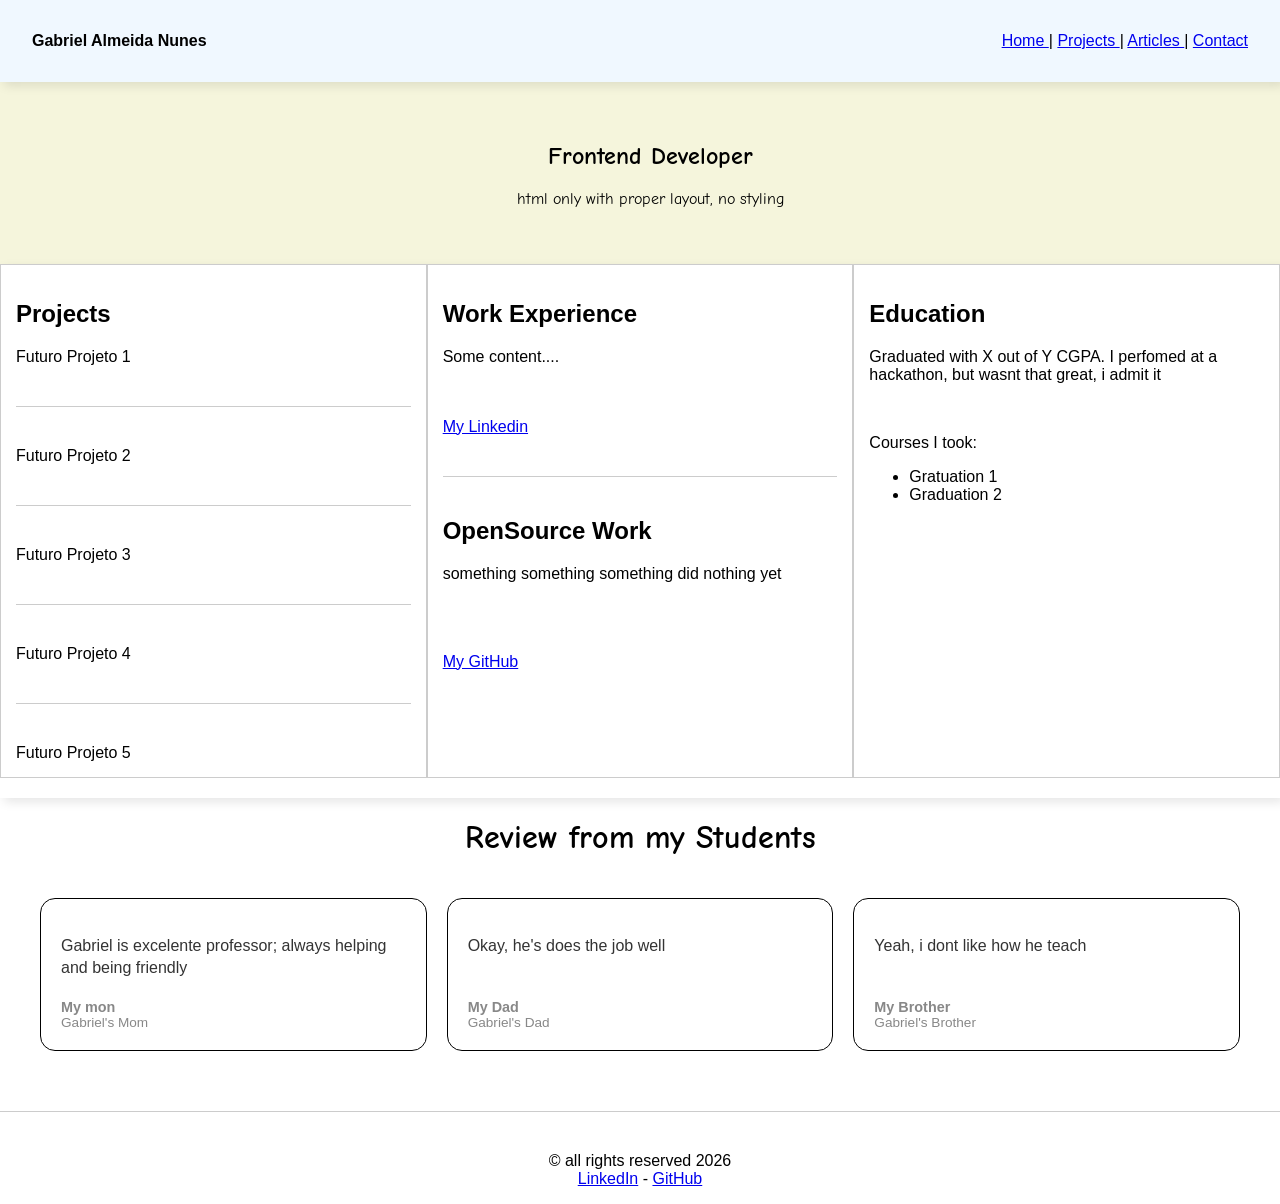
<file: frontend/almeida_page/index.html>
<!DOCTYPE html>
<html lang="en">
<head>
    <meta charset="UTF-8">
    <meta name="viewport" content="width=device-width, initial-scale=1.0">
     <title>Gabriel Almeida Nunes | Software Developer & Tech Instructor</title>
     <meta name="description" content="Página para apresentar Gabriel Almeida, professor e desenvolvedor de software. | Page for introduce Gabriel Almeida Nunes,Technical Instructor and Developer">
     <meta name="keywords" content="Desenvolvedor, Software, Instrutor Técnico, Auditoria de Sistemas, C#, Praia Grande, Gabriel Almeida Nunes">
     <meta name="author" content="Gabriel Almeida Nunes">
    <meta property="og:title" content="Gabriel Almeida Nunes | Software Developer & Tech Instructor">
    <meta property="og:description" content="Conheça a trajetória de Gabriel Almeida Nunes, de Direito à Tecnologia. Especialista em Educação Técnica e Auditoria.">
    <meta property="og:type" content="website">
    <meta property="og:image" content="images/perfil-social.jpg"> <meta property="og:url" content="https://almeidanunesgabriel.github.io/roadmap-challenges/frontend/almeida_page/">
    <link href="https://fonts.googleapis.com/css2?family=Comic+Neue:wght@400;700&display=swap" rel="stylesheet">
    <link rel="stylesheet" href="style.css">
</head>
<body>
    <header>
        <table border="0" width="100%" cellpadding="10">
            <tr>
                <td align="left">
                    <strong>Gabriel Almeida Nunes</strong>
                </td>
                <td align="right">
                    <a href="index.html">Home </a> |
                    <a href="projects.html">Projects </a> |
                    <a href="articles.html">Articles </a> |
                    <a href="contact.html">Contact </a>
                </td>
            </tr>
        </table>       
    </header> 
   <main>
        <section id="hero">
             <div class="camada-interna"> <!--Para evitar bugs em telas ultra wide-->
                <h1> Frontend Developer </h1>
                <p style="text-align:center;font-family: 'Comic Neue', cursive;">html only with proper layout, no styling</p>
             </div>
        </section>
        <div class="container">
            <section class="coluna">
                <h2>Projects</h2>
                <a>Futuro Projeto 1</a>
                <hr>        
                <a>Futuro Projeto 2</a>
                <hr>
                <a>Futuro Projeto 3</a>
                <hr>
                <a>Futuro Projeto 4</a>
                <hr>
                <a>Futuro Projeto 5</a>
            </section> 
            <section class="coluna">
                <h2>Work Experience</h2>
                <p> Some content....
                </p>
                <br>
                <br>
                <a href="https://www.linkedin.com/in/gabriel-anunes/" target="_blank" rel="noopener noreferrer">My Linkedin</a>
                <hr>
                <h2>OpenSource Work</h2>
                    <p> something something something did nothing yet</p>
                    <br><br><br>
                    <a href="https://github.com/AlmeidaNunesGabriel/AlmeidaNunesGabriel/" target="_blank" rel="noopener noreferrer">My GitHub</a>
            </section>          
            <section class="coluna">             
                <h2>Education</h2>
                <p>Graduated with X out of Y CGPA. I perfomed at a hackathon, but wasnt that great, i admit it</p><br>
                <p> Courses I took:</p>
                <ul>
                    <li>Gratuation 1 </li>
                    <li>Graduation 2</li>
                </ul>
            </section>
        </div>            
        <h1>Review from my Students</h1>
        <div class="reviews-container camada-interna">
            <article class="review-card">
                <p class="review-text">Gabriel is excelente professor; always helping and being friendly</p>
                <div class="review-author">
                        <span class="author-name">My mon</span>
                        <span class="author-title">Gabriel's Mom</span>
                </div>
            </article>

            <article class="review-card">
                <p class="review-text"> Okay, he's does the job well</p>
                <div class="review-author">
                    <span class="author-name">My Dad</span>
                    <span class="author-title">Gabriel's Dad</span>
                </div>
            </article>

            <article class="review-card">
                <p class="review-text"> Yeah, i dont like how he teach</p>
                <div class="review-author">
                    <span class="author-name">My Brother</span>
                    <span class="author-title">Gabriel's Brother</span>
                </div>
            </article>

        </div>
            
                
        
    </main>

    <footer>
    <hr> <p align="center">
        &copy; all rights reserved 2026 
        <br>
        <a href="https://www.linkedin.com/in/gabriel-anunes/" target="_blank">LinkedIn</a> - 
        <a href="https://github.com/almeidanunesgabriel" target="_blank">GitHub</a>
    </p>
</footer>
</body>
</html>
</file>
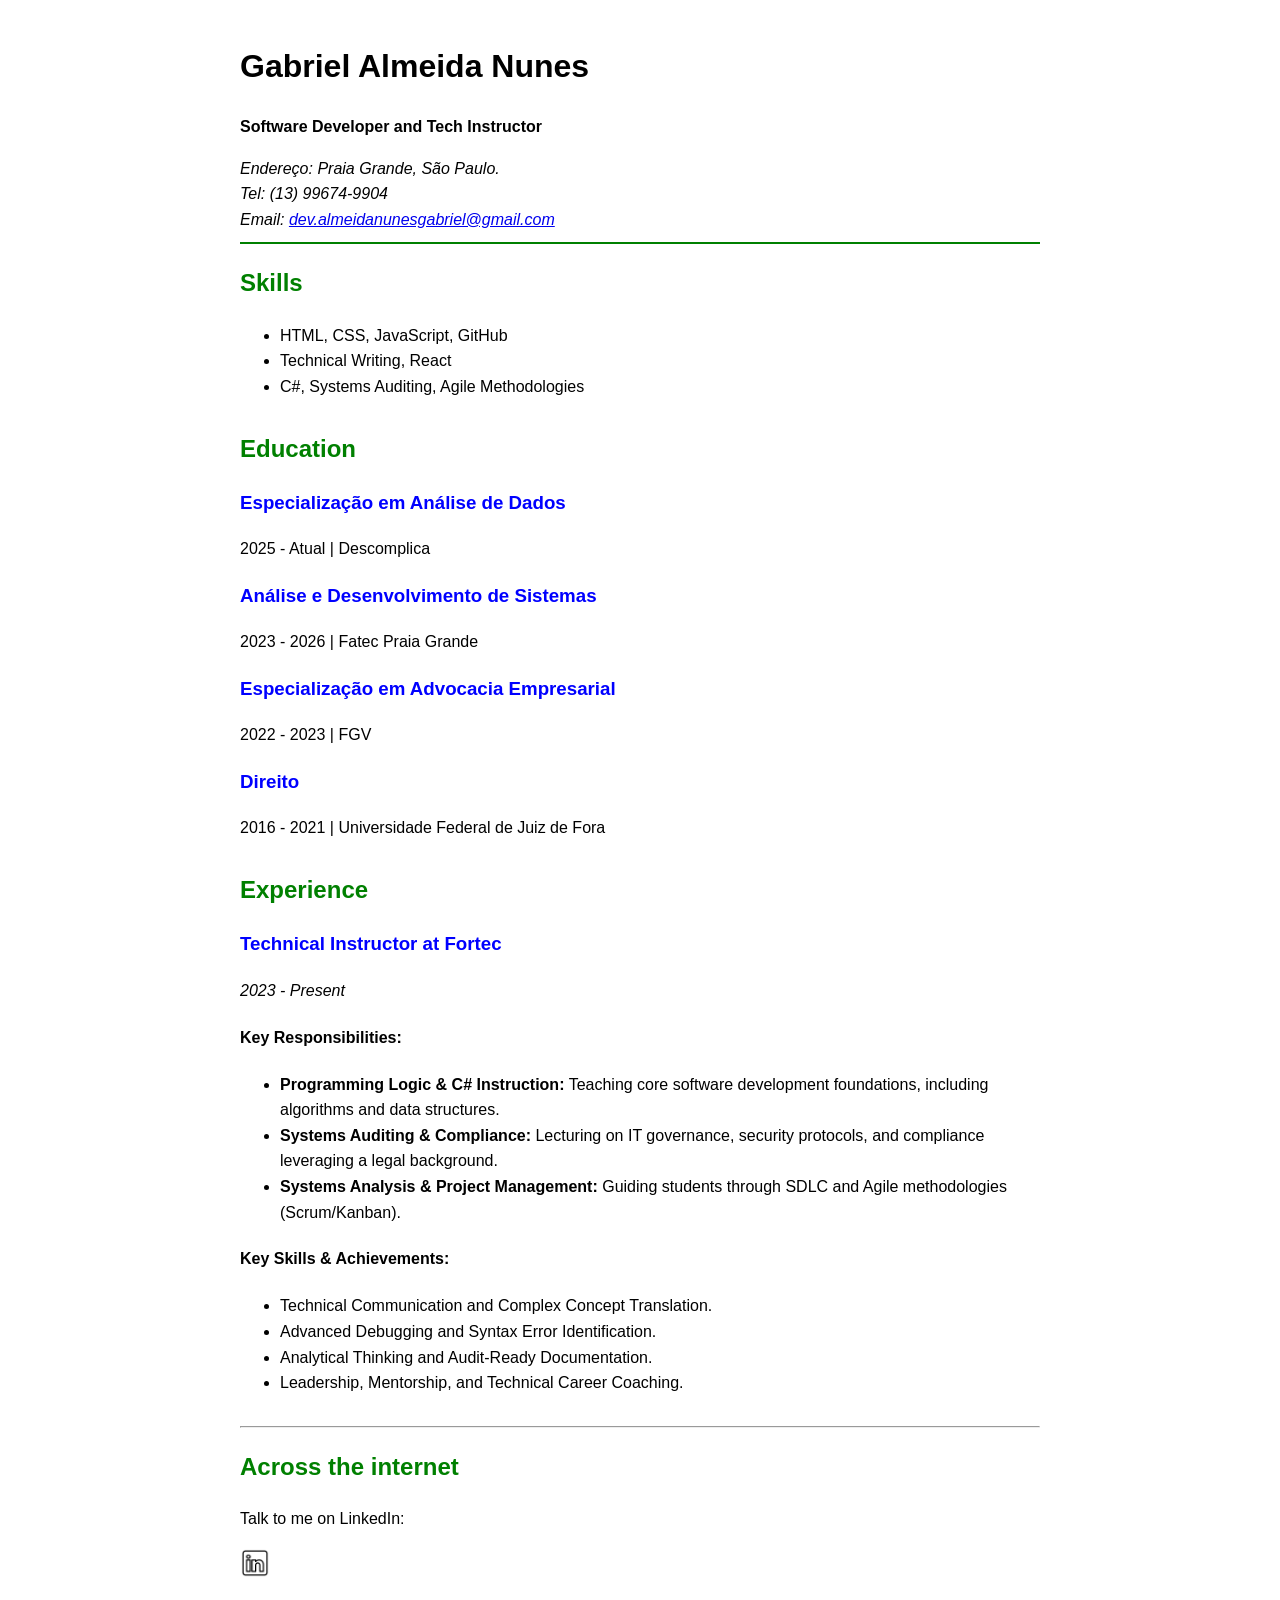
<file: frontend/cv_project/index.html>
<!DOCTYPE html>
<html lang="en">
<head>
    <meta charset="UTF-8">
    <meta name="viewport" content="width=device-width, initial-scale=1.0">
    <title>Gabriel Almeida Nunes | Software Developer & Tech Instructor</title>
    <meta name="description" content="Currículo de Gabriel Almeida Nunes, Desenvolvedor de Software e Instrutor Técnico especializado em C#, Auditoria de Sistemas e Gestão de Projetos.">
    <meta name="keywords" content="Desenvolvedor, Software, Instrutor Técnico, Auditoria de Sistemas, C#, Praia Grande, Gabriel Almeida Nunes">
    <meta name="author" content="Gabriel Almeida Nunes">
    <meta property="og:title" content="Gabriel Almeida Nunes | Software Developer & Tech Instructor">
    <meta property="og:description" content="Conheça a trajetória de Gabriel Almeida Nunes, de Direito à Tecnologia. Especialista em Educação Técnica e Auditoria.">
    <meta property="og:type" content="website">
    <meta property="og:image" content="images/perfil-social.jpg"> <meta property="og:url" content="https://seusite.com"> <!-- sem nome ainda -->

   <!-- <link rel="icon" type="image/x-icon" href="images/favicon.ico">  não tenho iconainda-->
     <!-- para n ter que ficar repetindo styles-->
    <style> 
        body { font-family: sans-serif; line-height: 1.6; max-width: 800px; margin: auto; padding: 20px; }
        header { border-bottom: 2px solid green; padding-bottom: 10px; margin-bottom: 20px; }
        section { margin-bottom: 30px; }
        h2 { color: green; }
        h3 { color: blue; }
    </style>
</head>
<body>
    <header>
        <h1>Gabriel Almeida Nunes</h1>
        <p><strong>Software Developer and Tech Instructor</strong></p>
        <address>
            Endereço: Praia Grande, São Paulo.<br>
            Tel: (13) 99674-9904<br>
            Email: <a href="mailto:dev.almeidanunesgabriel@gmail.com">dev.almeidanunesgabriel@gmail.com</a>
        </address>
    </header>

    <main>
    <section id="skills"><!-- agrupamento temático e divide a página em partes -->
            <h2>Skills</h2>
            <ul>
                <li>HTML, CSS, JavaScript, GitHub</li>
                <li>Technical Writing, React</li>
                <li>C#, Systems Auditing, Agile Methodologies</li>
            </ul>
        </section>

   <section id="education">
            <h2>Education</h2>
            <article> <!-- uma unidade de conteudo dentro dessa seção-->
                <h3>Especialização em Análise de Dados</h3>
                <p>2025 - Atual | Descomplica</p>
            </article>
            <article>
                <h3>Análise e Desenvolvimento de Sistemas</h3>
                <p>2023 - 2026 | Fatec Praia Grande</p>
            </article>
            <article>
                <h3>Especialização em Advocacia Empresarial</h3>
                <p>2022 - 2023 | FGV</p>
            </article>
            <article>
                <h3>Direito</h3>
                <p>2016 - 2021 | Universidade Federal de Juiz de Fora</p>
            </article>
        </section>
    
   <section id="experience">
            <h2>Experience</h2>
            <article>
                <h3>Technical Instructor at Fortec</h3>
                <p><em>2023 - Present</em></p>
                
                <h4>Key Responsibilities:</h4>
                <ul>
                    <li><strong>Programming Logic & C# Instruction:</strong> Teaching core software development foundations, including algorithms and data structures.</li>
                    <li><strong>Systems Auditing & Compliance:</strong> Lecturing on IT governance, security protocols, and compliance leveraging a legal background.</li>
                    <li><strong>Systems Analysis & Project Management:</strong> Guiding students through SDLC and Agile methodologies (Scrum/Kanban).</li>
                </ul>

                <h4>Key Skills & Achievements:</h4>
                <ul>
                    <li>Technical Communication and Complex Concept Translation.</li>
                    <li>Advanced Debugging and Syntax Error Identification.</li>
                    <li>Analytical Thinking and Audit-Ready Documentation.</li>
                    <li>Leadership, Mentorship, and Technical Career Coaching.</li>
                </ul>
            </article>
        </section> 
    </main>
    <footer>
        <hr>
        <h2>Across the internet</h2>
        <p>Talk to me on LinkedIn:</p>
        <a href="https://www.linkedin.com/in/gabriel-anunes" target="_blank" rel="noopener">
            <img src="images/linkdin-icon.png" alt="LinkedIn Icon" width="30">
        </a>
    </footer>
</body>
</html>
</file>
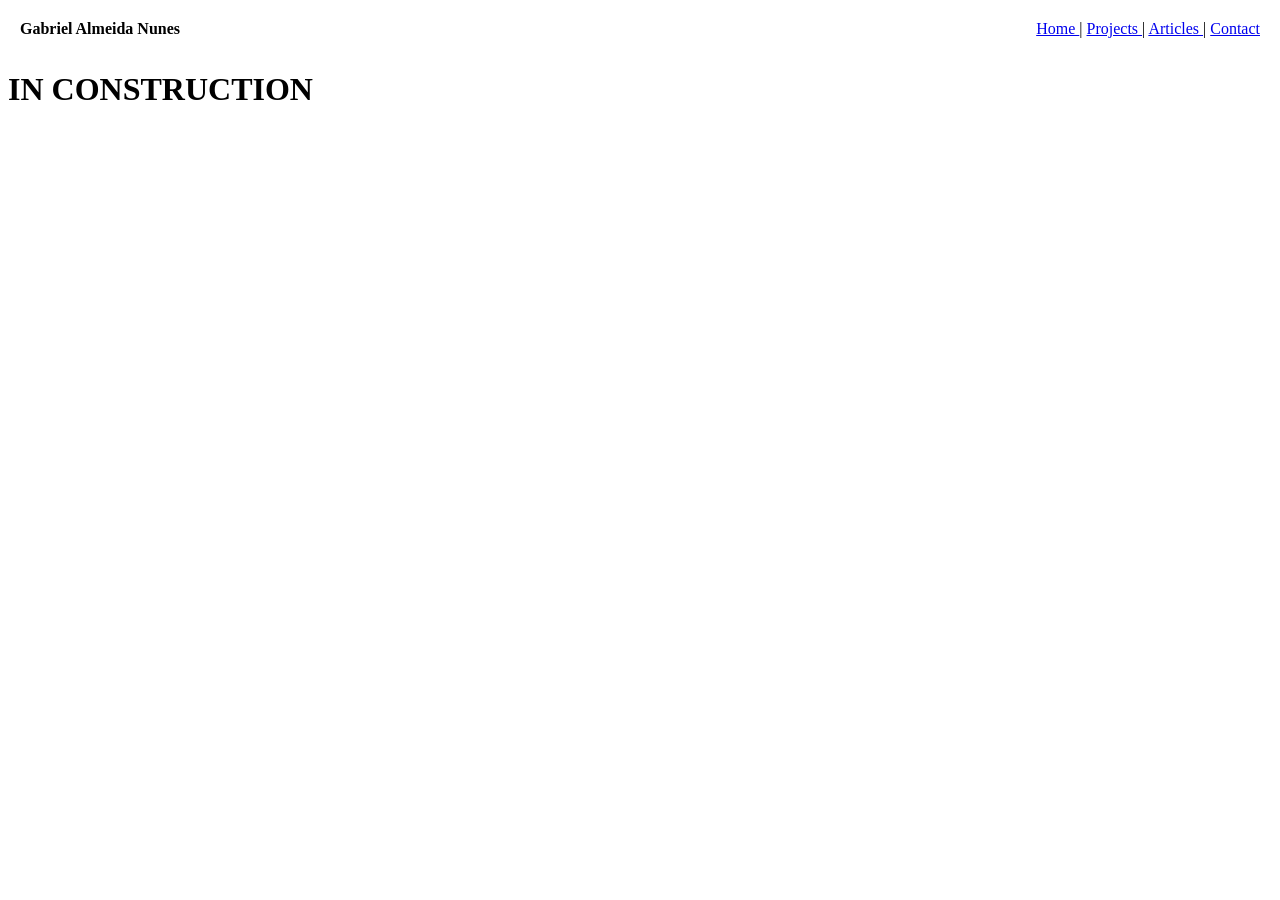
<file: frontend/almeida_page/articles.html>
<!DOCTYPE html>
<html lang="en">
<head>
    <meta charset="UTF-8">
    <meta name="viewport" content="width=device-width, initial-scale=1.0">
    <title>Document</title>
</head>
<body>
     <header>
        <table border="0" width="100%" cellpadding="10">
            <tr>
                <td align="left" cellpadding="10">
                    <strong>Gabriel Almeida Nunes</strong>
                </td>
                <td align="right">
                    <a href="index.html">Home </a> |
                    <a href="projects.html">Projects </a> |
                    <a href="articles.html">Articles </a> |
                    <a href="contact.html">Contact </a>
                </td>
            </tr>
        </table>       
    </header> 
    <h1>IN CONSTRUCTION</h1>
</body>
</html>
</file>
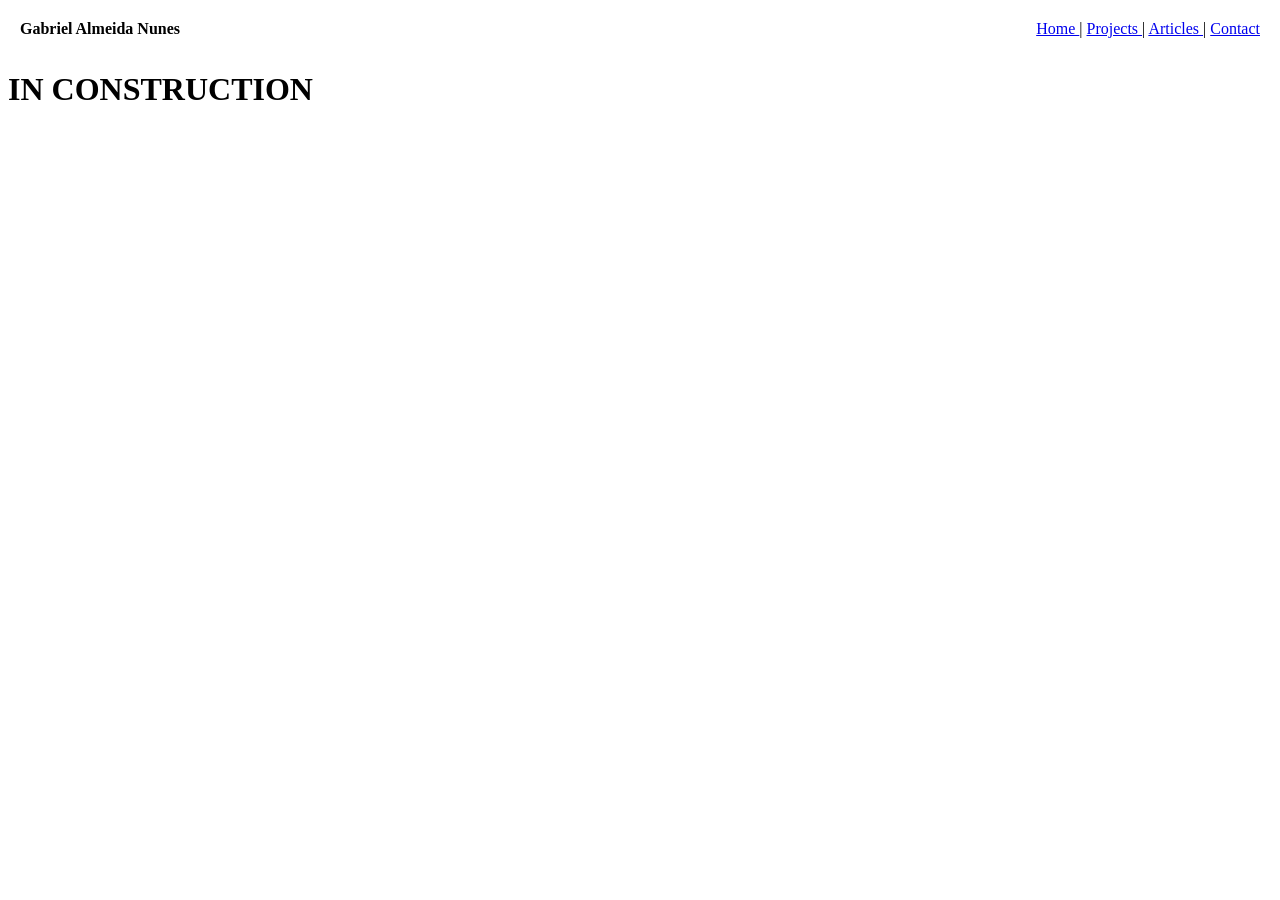
<file: frontend/almeida_page/contact.html>
<!DOCTYPE html>
<html lang="en">
<head>
    <meta charset="UTF-8">
    <meta name="viewport" content="width=device-width, initial-scale=1.0">
    <title>Document</title>
</head>
<body>
     <header>
        <table border="0" width="100%" cellpadding="10">
            <tr>
                <td align="left" cellpadding="10">
                    <strong>Gabriel Almeida Nunes</strong>
                </td>
                <td align="right">
                    <a href="index.html">Home </a> |
                    <a href="projects.html">Projects </a> |
                    <a href="articles.html">Articles </a> |
                    <a href="contact.html">Contact </a>
                </td>
            </tr>
        </table>       
    </header> 
     <h1>IN CONSTRUCTION</h1>
</body>
</html>
</file>
<file: frontend/almeida_page/style.css>
body{
    font-family:'Franklin Gothic Medium', 'Arial Narrow', Arial, sans-serif;
    margin: 0;
    padding: 0px;
}
header {
    background-color: aliceblue;
    padding: 20px;
    box-shadow: 4px 4px 10px rgba(0,0,0,0.1) ;
    position: relative;
    z-index:1000;
}
h1 {
    font-weight:bold;
    font-family: 'Comic Neue', cursive;
    text-align: center;
}
       
hr {
    border: 0;
    border-top:1px solid #ccc;
    margin: 40px 0;
}

main{
    max-width: 100%;
    margin:  0 auto;
    
}

.container{
    display: flex;
    flex-wrap: wrap;
    gap: 0px;
    padding: 0 0px 20px 0px;
    box-shadow: 4px 4px 10px rgba(0,0,0,0.1) ;
    position: relative;
    z-index:1000;
}

.coluna{
    flex:1;
    min-width: 300px;
    border: 1px solid #ccc;
    padding: 15px;
}

.camada-interna {
    max-width: 1200px;
    margin: 0 auto;
    padding: 0 20px;
}

#hero {
    width: 100%;
    background-color: beige;
    text-align: center;
    padding: 40px 10px;
    margin: 0; /* Garante que não empurre nada para os lados */
}
    
.reviews-container {
    display: flex;
    flex-direction: row;
    justify-content: space-between; /* Espalha os cartões igualmente */
    gap: 20px; /* Espaço entre os cartões */
    flex-wrap: wrap; /* Permite quebrar linha se não houver espaço */
    padding: 20px 0;
    width: 100%;
}

.review-card {
    flex: 1; /* Tamanho de 1/3 da largura */
    min-width: 0px; /* Tamanho mínimo para não ficar muito espremido */
    background-color: white; /* Cor de fundo para o cartão */
    border: 1px solid #000; 
    border-radius: 15px; /* Bordas arredondadas */
    padding: 20px;
    display: flex;
    flex-direction: column; /* Organiza o texto e o autor verticalmente */
    justify-content: space-between; /* Empurra o autor para o final do cartão */
}


.review-text {
    font-family: Arial, sans-serif; /* Fonte simples para o texto */
    font-size: 1rem;
    line-height: 1.4;
    color: #333; /* Cor quase preta */
    margin-bottom: 20px; /* Espaço para o autor */
}

.review-author {
    display: flex;
    flex-direction: column; /* Nome em cima, título embaixo */
    color: #888; /* Cor cinza para o autor */
    font-family: Arial, sans-serif;
}

.author-name {
    font-weight: bold; 
    font-size: 0.9rem;
}

.author-title {
    font-size: 0.85rem;
}

/* Ajustes para dispositivos móveis (Celulares) */
@media (max-width: 600px) {
    header table, 
    header tr, 
    header td {
        display: block;
        width: 100%;
        text-align: center !important;
        padding: 5px 0;
    }

    header td:right {
        text-align: center;
    }

    h1 {
        font-size: 1.5rem;
        padding: 0 10px;
    }

    .container {
        padding: 10px;
        gap: 0px;
    }

    .coluna {
        flex: 1 1 100%; 
        min-width: 0;  
    }

   
    #hero {
        padding: 30px 15px;
        box-sizing: border-box;
    }

    main > table, 
    main > table tr, 
    main > table td {
        display: block;
        width: 100%;
    }
    .camada-interna {
        width: 100%;
        padding: 0 px; /* Reduz o padding lateral no celular */
    }
    
    body {
        overflow-x: hidden; 
    }

    .reviews-container {
        display: flex;
        flex-wrap: nowrap;    /* Mantém tudo em uma linha */
        overflow-x: auto;     /* Ativa o deslize lateral */
        gap: 15px;
        padding: 20px;
        scroll-snap-type: x mandatory; /* Faz o "ímã" nos cards *//
    }

    .review-card {
        flex: 0 0 85%;           /* Cada cartão ocupa 85% da largura da tela */
        scroll-snap-align: center; /* Alinha o cartão ao centro ao deslizar */
        min-width: 0;            /* Permite que o flex funcione corretamente */
    }

    .reviews-container::-webkit-scrollbar {
    display: none; /* Esconde a barra de rolagem visualmente */
}
}
</file>
